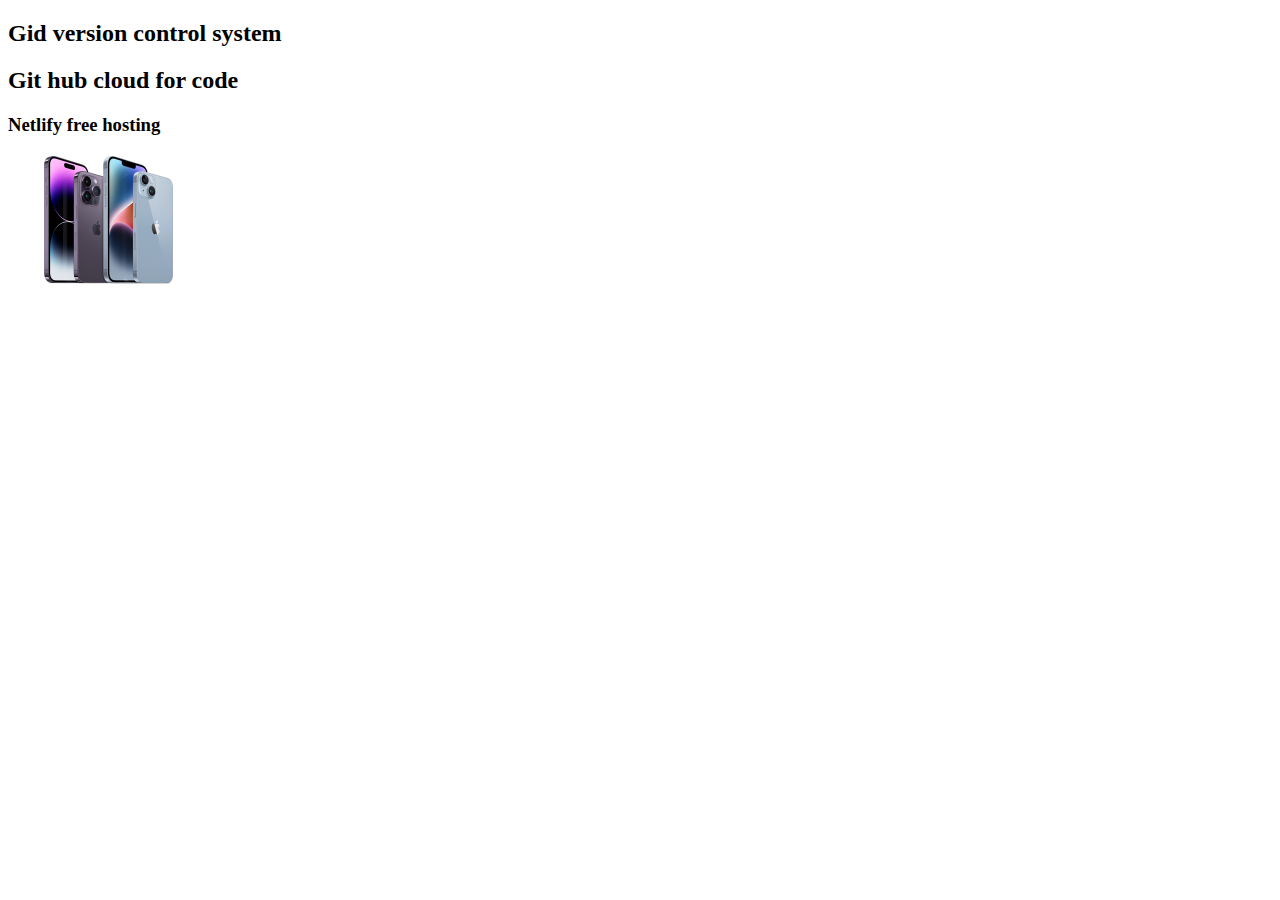
<file: index.html>
<!DOCTYPE html>
<html lang="en">
<head>
    <meta charset="UTF-8">
    <meta http-equiv="X-UA-Compatible" content="IE=edge">
    <meta name="viewport" content="width=device-width, initial-scale=1.0">
    <link rel="stylesheet" href="./index.html">
    <title>index</title>
</head>
<body>
    
    <h2>Gid version control system </h2>
    <h2>Git hub cloud for code</h2>
    <h3>Netlify free hosting </h3>
    <img src="./store-card-13-iphone-nav-202209_GEO_US.png" alt="">

</body>
</html>
</file>
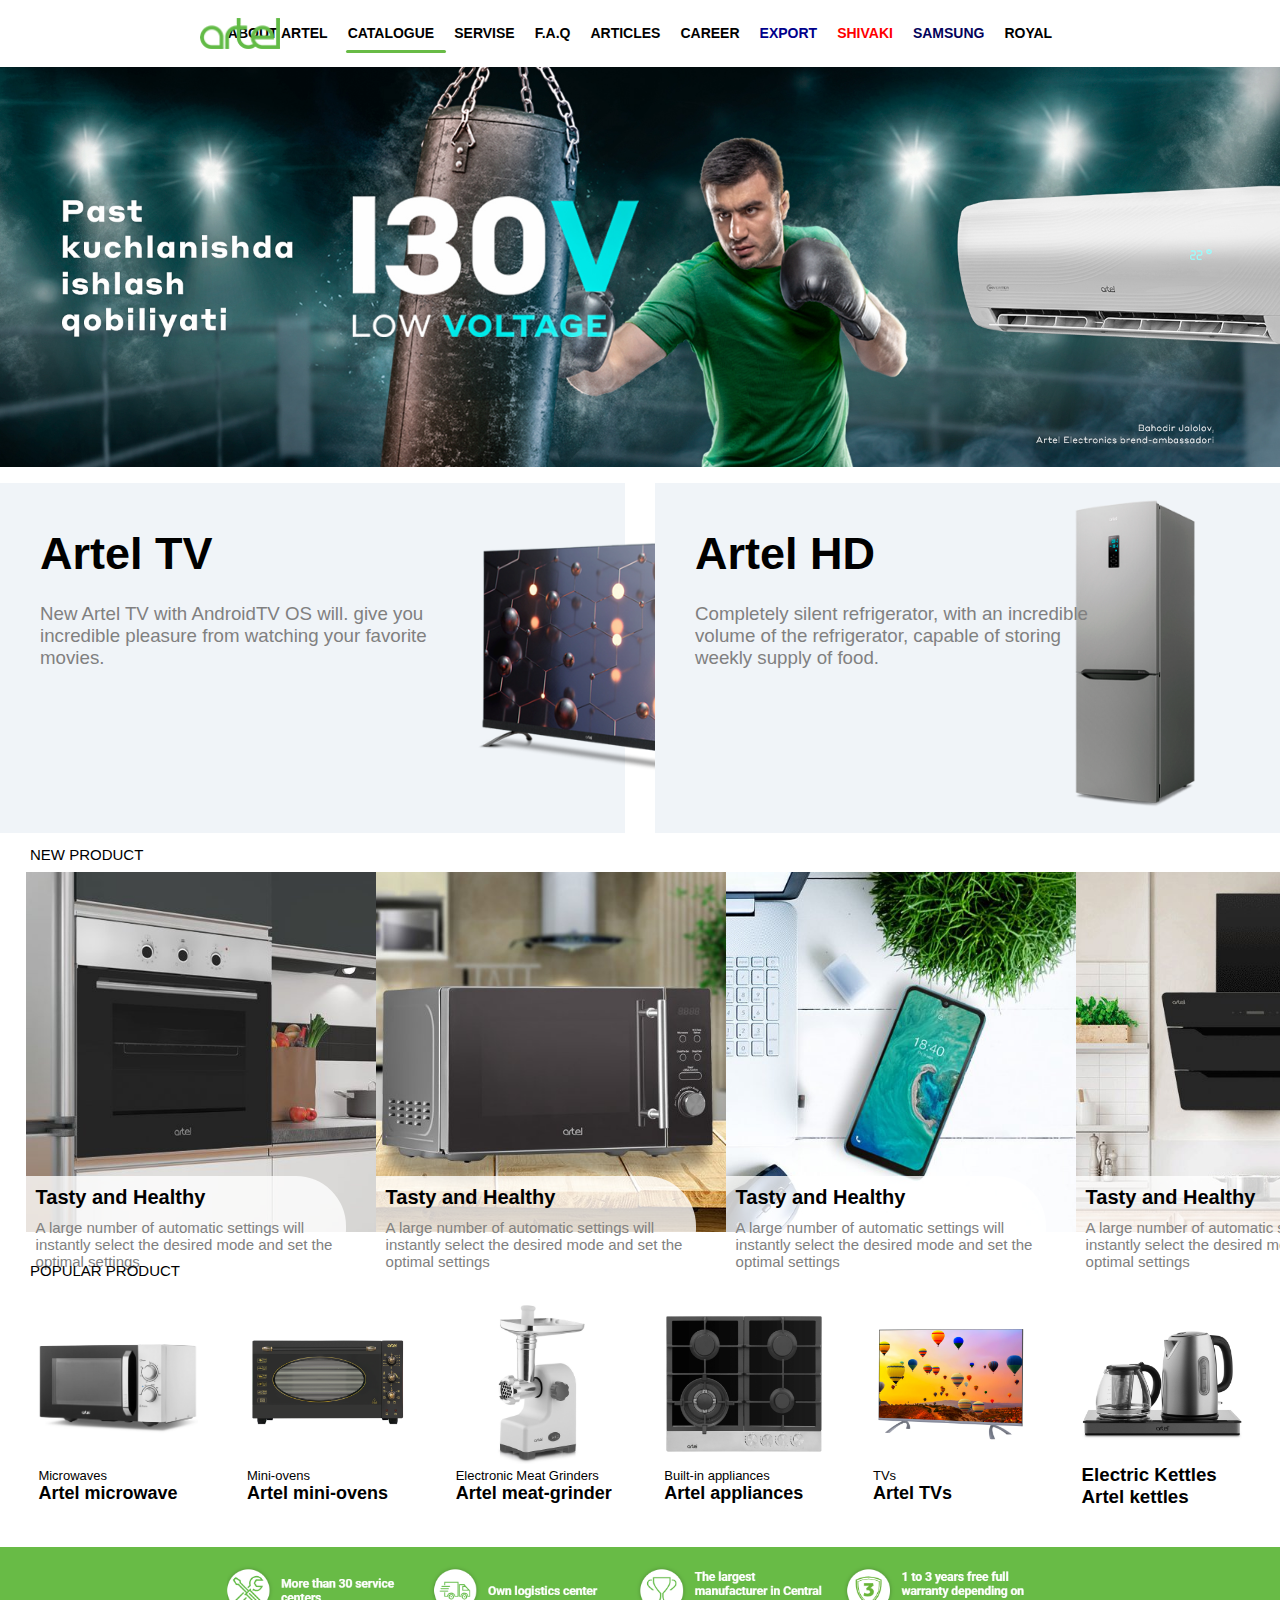
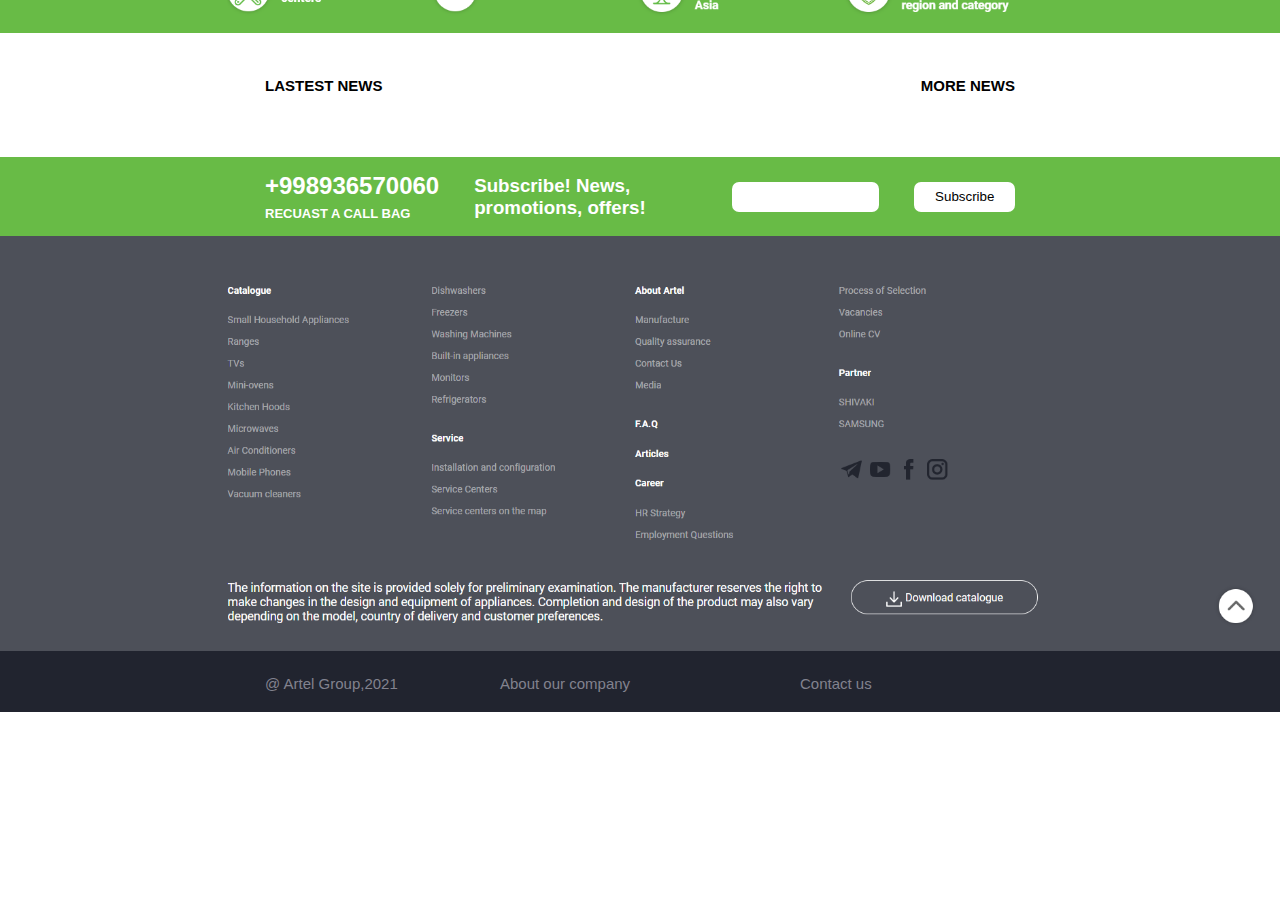
<file: homework.html>
<!DOCTYPE html>
<html lang="en">
  <head>
    <meta charset="UTF-8" />
    <meta http-equiv="X-UA-Compatible" content="IE=edge" />
    <meta name="viewport" content="width=device-width, initial-scale=1.0" />
    <link rel="stylesheet" href="./homework.css" />
    <title>artel</title>
  </head>
  <body>
    <div class="ekran">
      <div class="teva">
        <img src="./logo.png" alt="#" />
        <h4>ABOUT ARTEL</h4>
        <h4>CATALOGUE</h4>
        <h4>SERVISE</h4>
        <h4>F.A.Q</h4>
        <h4>ARTICLES</h4>
        <h4>CAREER</h4>
        <h4>EXPORT</h4>
        <h4>SHIVAKI</h4>
        <h4>SAMSUNG</h4>
        <h4>ROYAL</h4>
        <div></div>
      </div>
      <div class="rasm">
        <img src="./1920x600_Head_Web_Banner_BKHDR.jpg" alt="" />
      </div>
      <div class="iktali">
        <div class="bir">
          <img src="./TV_FUSBZab.png" alt="" />
          <div class="zay">
            <h1>Artel TV</h1>
            <h3>
              New Artel TV with AndroidTV OS will. give you incredible pleasure
              from watching your favorite movies.
            </h3>
          </div>
        </div>
        <div class="ikki">
          <img src="./RF_aSEN6m0_WGtd6fH.png" alt="" />
          <div class="zayi">
            <h1>Artel HD</h1>
            <h3>
              Completely silent refrigerator, with an incredible volume of the
              refrigerator, capable of storing weekly supply of food.
            </h3>
          </div>
        </div>
      </div>
      <div class="piku">
        <p class="pi">NEW PRODUCT</p>
      </div>

      <div class="tortrasm">
        <div class="birku">
          <img src="./Classico_I6701.png.466x480_q85_crop.jpg" alt="" />
          <div class="sur">
            <h2>Tasty and Healthy</h2>
            <h3>
              A large number of automatic settings will instantly select the
              desired mode and set the optimal settings
            </h3>
          </div>
        </div>
        <div class="ikkiku">
          <img src="./microw.png.466x480_q85_crop.jpg" alt="" />
          <div class="sur">
            <h2>Tasty and Healthy</h2>
            <h3>
              A large number of automatic settings will instantly select the
              desired mode and set the optimal settings
            </h3>
          </div>
        </div>
        <div class="uchku">
          <img src="./quadro.png.466x480_q85_crop.jpg" alt="" />
          <div class="sur">
            <h2>Tasty and Healthy</h2>
            <h3>
              A large number of automatic settings will instantly select the
              desired mode and set the optimal settings
            </h3>
          </div>
        </div>
        <div class="torku">
          <img src="./vmo-104_GUoJc6h.png.466x480_q85_crop.jpg" alt="" />
          <div class="sur">
            <h2>Tasty and Healthy</h2>
            <h3>
              A large number of automatic settings will instantly select the
              desired mode and set the optimal settings
            </h3>
          </div>
        </div>
      </div>

      <div class="piku">
        <p class="pi">POPULAR PRODUCT</p>
      </div>
      <div class="rasmlar">
        <div class="birinchi">
          <img src="./23mx39-main-1080х1080.jpg" alt="" />
          <h3>Microwaves</h3>
          <h3>Artel microwave</h3>
        </div>
        <div class="ikkinchi">
          <img src="./1.1_g5qxhk2.png" alt="" />
          <h3>Mini-ovens</h3>
          <h3>Artel mini-ovens</h3>
        </div>
        <div class="uchinchi">
          <img src="./mg-1080-main.jpg" alt="" />
          <h3>Electronic Meat Grinders</h3>
          <h3>Artel meat-grinder</h3>
        </div>
        <div class="tortinchi">
          <img src="./0_loep7VW.png" alt="" />
          <h3>Built-in appliances</h3>
          <h3>Artel appliances</h3>
        </div>
        <div class="beshinchi">
          <img src="./0_sdRMxoL.png" alt="" />
          <h3>TVs</h3>
          <h3>Artel TVs</h3>
        </div>
        <div class="oltinchi">
          <img src="./168_1.png" alt="" />
          <h3>Electric Kettles</h3>
          <h3>Artel kettles</h3>
        </div>
      </div>


<div class="artel1">
  <img src="./Снимок экрана 2023-07-06 032108.png" alt="">
</div>        

  <div class="oq">
    <h2>LASTEST NEWS</h2>
    <h2>MORE NEWS</h2>
  </div>

  <div class="yashil">
    <div class="nomer">
      <h2>+998936570060</h2>
      <h5>RECUAST A CALL BAG</h5>
    </div>
    <h3>Subscribe! News, promotions, offers!</h3>
    <div></div>
    <button>Subscribe</button>
  </div>

  <div class="artel2">
    <img src="./Снимок экрана 2023-07-06 034207.png" alt="">
  </div>
  <div class="tagi">
    <h3>@ Artel Group,2021</h3>
    <h3>About our company</h3>
    <h3>Contact us</h3>
  </div>
    </div>
  </body>
</html>
</file>
<file: homework.css>
* {
  margin: 0;
  padding: 0;
  box-sizing: border-box;
  font-family: sans-serif;
}
.ekran {
  width: 100%;
  min-height: 2500px;
  background: white;
  display: flex;
  align-items: center;
  flex-direction: column;
  position: relative;
}
.teva {
  width: 100%;
  padding: 1% 0%;
  background: white;
  display: flex;
  align-items: center;
  gap: 20px;
  justify-content: center;
  padding: 1%;
}
.teva>:nth-child(12){
    width: 100px;
    height: 3px;
    background: #68bb46;
    position: absolute;
    left: 346px;
    border-radius: 5px;
    top: 50px;
}
.teva > :nth-child(1) {
  left: 200px;
  position: absolute;
}
.teva > img {
  width: 80px;
}
.teva > h4 {
  font-size: 14px;
  font-weight: 550;
  padding: 1% 0%;
}
.teva > :nth-child(8) {
  color: darkblue;
}
.teva > :nth-child(9) {
  color: red;
}
.teva > :nth-child(10) {
  color: rgb(3, 3, 91);
}
.rasm {
  width: 100%;
}
.rasm > img {
  width: 100%;
  overflow: hidden;
}
.iktali {
  width: 100%;
  display: flex;
  align-items: center;
  justify-content: center;
  background: white;
  padding: 1% 0% 1% 0;
  gap: 30px;
}
.bir {
  width: 50%;
  height: 350px;
  background: #f0f4f8;
  position: relative;
  display: flex;
}
.ikki {
  width: 50%;
  height: 350px;
  background: #f0f4f8;
  position: relative;
}
.bir > img {
  overflow: hidden;
  position: absolute;
  width: 800px;
}
.ikki > img {
  overflow: hidden;
  position: absolute;
  right: 30px;
  width: 800px;
}
.zay {
  padding: 3%;
}
.zay > h1 {
  position: absolute;
  left: 40px;
  top: 45px;
  width: 400px;
  font-size: 45px;
}
.zay > h3 {
  position: absolute;
  left: 40px;
  top: 120px;
  width: 400px;
  color: gray;
  font-weight: 400;
}
.zayi {
  padding: 3%;
}
.zayi > h1 {
  position: absolute;
  left: 40px;
  top: 45px;
  width: 400px;
  font-size: 45px;
}
.zayi > h3 {
  position: absolute;
  left: 40px;
  top: 120px;
  width: 400px;
  color: gray;
  font-weight: 400;
}
.pi {
  position: absolute;
  left: 30px;
  font-weight: 500;
  font-size: 15px;
}
.piku {
  width: 100%;
  flex-direction: column;
  background: red;
}
.rasmlar {
  width: 100%;
  display: flex;
  align-items: center;
  justify-content: space-between;
  padding: 3% 3%;
}
.birinchi {
  width: 160px;
}

.ikkinchi {
  width: 160px;
}
.uchinchi {
  width: 160px;
}
.tortinchi {
  width: 160px;
}
.beshinchi {
  width: 160px;
}
.oltinchi {
  width: 160px;
}
.birinchi > img {
  width: 160px;
}
.ikkinchi > img {
  width: 160px;
}
.uchinchi > img {
  width: 160px;
}
.tortinchi > img {
  width: 160px;
}
.beshinchi > img {
  width: 160px;
}
.oltinchi > img {
  width: 160px;
}
.birinchi > :nth-child(2) {
  font-size: 13px;
  font-weight: 400;
}
.birinchi > :nth-child(3) {
  font-size: 18px;
}
.ikkinchi > :nth-child(2) {
  font-size: 13px;
  font-weight: 400;
}
.uchinchi > :nth-child(2) {
  font-size: 13px;
  font-weight: 400;
}
.tortinchi > :nth-child(2) {
  font-size: 13px;
  font-weight: 400;
}
.beshinchi > :nth-child(2) {
  font-size: 13px;
  font-weight: 400;
}
.ikkinchi > :nth-child(3) {
  font-size: 18px;
}
.uchinchi > :nth-child(3) {
  font-size: 18px;
}
.tortinchi > :nth-child(3) {
  font-size: 18px;
}
.beshinchi > :nth-child(3) {
  font-size: 18px;
}
.tortrasm {
  width: 100%;
  display: flex;
  align-items: center;
  justify-content: space-between;
  padding: 2%;
}
.birku {
  width: 350px;
}
.birku > img {
  width: 350px;

  object-fit: cover;
}
.ikkiku {
  width: 350px;
}
.ikkiku > img {
  width: 350px;

  object-fit: cover;
}
.uchku {
  width: 350px;
}
.uchku > img {
  width: 350px;

  object-fit: cover;
}
.torku {
  width: 350px;
}
.torku > img {
  width: 350px;

  object-fit: cover;
}
.sur {
  width: 320px;
  display: flex;
  justify-content: center;
  position: absolute;
  flex-direction: column;
  bottom: 1220px;
  padding: 10px;
  gap: 10px;
  background: rgba(255, 255, 255, 0.788);
  border-radius: 0 50px 50px 0;
}
.sur > :nth-child(1) {
  font-size: 20px;
}
.sur > :nth-child(2) {
  font-size: 15px;
  color: gray;
  font-weight: 400;
}
.artel1 {
  width: 100%;
}
.artel1 > img {
  width: 100%;
  object-fit: cover;
}
.oq {
  width: 100%;
  height: 100px;
  background: white;
  display: flex;
  justify-content: space-between;
  padding: 40px 265px 80px 265px;
  font-size: 10px;
}
.yashil {
  width: 100%;
  background: #68bb46;
  display: flex;
  align-items: center;
  padding: 15px 265px 15px 265px;
  gap: 35px;
}
.nomer {
  display: flex;
  flex-direction: column;
  gap: 6px;
}
.nomer > :nth-child(1) {
  color: #ffffff;
}
.nomer > :nth-child(2) {
  color: #ffffff;
  font-size: 13px;
}
.yashil > :nth-child(2) {
  color: #ffffff;
}
.yashil > :nth-child(3) {
  width: 220px;
  height: 30px;
  background: #ffffff;
  border-radius: 7px;
}
.yashil > button {
  width: 150px;
  height: 30px;
  border-radius: 7px;
  background: #ffffff;
  border: none;
}
.artel2 {
  width: 100%;
  background: #21242f;
}
.artel2 > img {
  width: 100%;
  object-fit: cover;
}
.tagi {
  width: 100%;
  background: #21242f;
  display: flex;
  padding: 20px 265px 20px 265px;
  position: relative;
}
.tagi > :nth-child(1) {
  color: #82828e;
  font-size: 15px;
  font-weight: 500;
}
.tagi > :nth-child(2) {
  color: #82828e;
  font-size: 15px;
  font-weight: 500;
  position: absolute;
  left: 500px;
}
.tagi > :nth-child(3) {
  color: #82828e;
  font-size: 15px;
  font-weight: 500;
  position: absolute;
  left: 800px;
}
</file>
